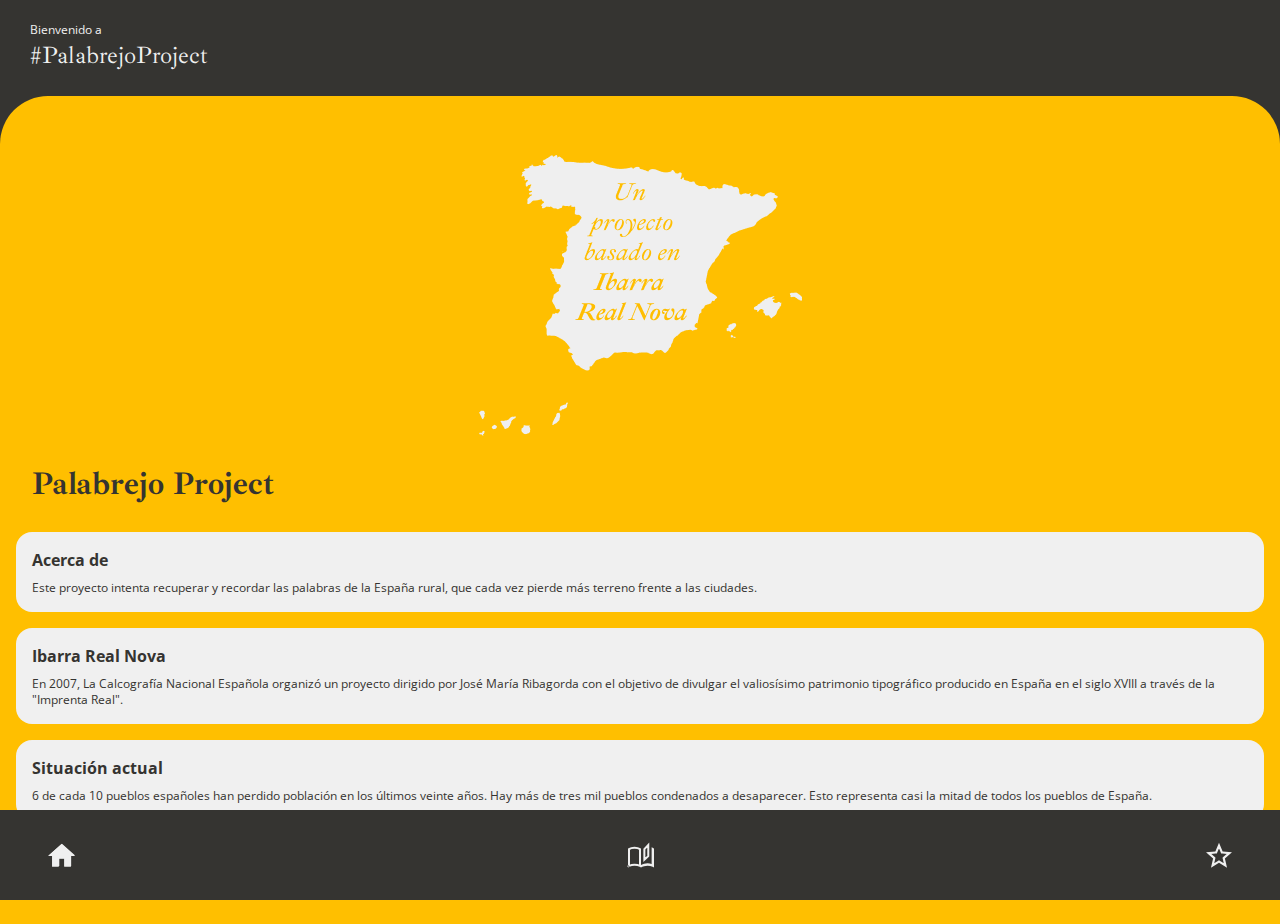
<file: DIDIWEBAPP2_FINAL_Alba_Frutos/Palabrejo project/home.html>
<!DOCTYPE html>
<html lang="es">

<head>
    <title>#PalabrejoProject</title> <!--título del documento -->

    <!-- enlace a  las hojas de estilo CSS externas -->
    <link rel="stylesheet" href="css/reset_meyer.css">
    <link rel="stylesheet" href="css/estilos_home.css">

    <!-- enlace a archivos de JavaScript externos -->
    <script src="script/template_navbar.js"></script>
</head>

<body> <!-- contenido visible de la página web -->
    <div class="contenedor"> <!-- div para el contenedor principal -->
        <div id="titulo-contenedor">
            <br><p>Bienvenido a</p>
            <br><h2>#PalabrejoProject</h2>
        </div>
        <div id="subtitulo-contenedor">
            <div class="mapa"> <!-- div para el mapa -->
                <img alt="mapa" src="img/mapa.png">
            </div>
            <div id="texto-subtitulo">
                <h1>Palabrejo Project</h1>
            </div>
        </div>
    </div>
    <div class="info-cards"> <!-- div para las tarjetas de información -->
        <div class="card"> <!-- div para cada tarjeta de informacion -->
            <h3>Acerca de</h3>
            <p>Este proyecto intenta recuperar y recordar las palabras de la España rural,
                que cada vez pierde más terreno frente a las ciudades.</p>
        </div>
        <div class="card">
            <h3>Ibarra Real Nova</h3>
            <p>En 2007, La Calcografía Nacional Española organizó un proyecto dirigido por
                José María Ribagorda con el objetivo de divulgar el valiosísimo patrimonio
                tipográfico producido en España en el siglo XVIII a través de la "Imprenta Real".</p>
        </div>
        <div class="card">
            <h3>Situación actual</h3>
            <p>6 de cada 10 pueblos españoles han perdido población en los últimos veinte años.
                Hay más de tres mil pueblos condenados a desaparecer. Esto representa casi la mitad
                de todos los pueblos de España.</p>
        </div>
    </div>
    <footer> <!-- pie de página para el documento -->
        <nav data-templating-href="navbar.html"></nav> <!-- define la navvegación del documento -->
    </footer>
</body>

</html>
</file>
<file: DIDIWEBAPP2_FINAL_Alba_Frutos/Palabrejo project/css/estilos_home.css>
@import url('https://fonts.googleapis.com/css2?family=Ibarra+Real+Nova:ital,wght@0,400..700;1,400..700&display=swap');
@import url('https://fonts.googleapis.com/css2?family=Open+Sans:ital,wght@0,300..800;1,300..800&display=swap');

/* ------------------------VARIABLES------------------------- */

:root {
    /* ------------------------TIPOGRAFÍAS------------------------- */
    --font-f-base: 'Ibarra Real Nova', serif;
    --font-f-text: 'Open Sans', sans-serif;
    --font-s-base: 12px;

    /* -------------------------COLORES------------------------- */
    --col-yellow: hsl(45, 100%, 50%);
    --col-blanco: hsl(0, 0%, 94%);
    --col-negro: hsl(45, 4%, 20%);
    }


body {
    display: grid;
    padding-top: 1em;
    font-family: var(--font-f-base);
    background-color: var(--col-negro);
    color: var(--col-blanco);
}

main {
    background-color: var(--col-blanco);
    display: inline-flex;
    flex-direction: column;
    align-items: flex-start;
    gap: 16px;
    padding: 16px;
}

/* -------------------------ESTILOS NAVBAR------------------------- */
.navbar {
    position: fixed;
    display: flex;
    height: auto;
    width: 100%;
    padding: 16px 32px;
    justify-content: space-between;
    align-items: center;
    z-index: 1;
    bottom: 0;

    background: var(--col-negro);
    box-shadow: 0px -1px 8px 0px rgba(--col-negro, 50%);
    
}

.navbar li{
    position: relative;
}

.icon {
    padding: 8px;
}

/* Estilos del icono superpuesto, que por defecto aparece oculto si no se corresponde con la página seleccionada */
.icon_overlay{
    position: absolute;
    top: 0;
    padding: 8px;
    opacity: 0;
    transition: opacity 0.2s ease;
    /*Se sube el z index para que quede sobre el otro icono*/
    z-index: 2;
}

/* Cuando se detecta que el usuario está en la página seleccionada, el icono superpuesto gana opacidad */
.icon_selected .icon_overlay{
    opacity: 1;
}

/* -------------------------ESTILOS CARD DE CADA PALABREJO------------------------- */
.card__palabrejo {
    display: flex;
    width: 362px;
    padding: 16px;
    flex-direction: column;
    justify-content: flex-end;
    align-items: flex-start;
    gap: 8px;
    border-radius: 32px;

    background-color: var(--col-negro);
    color: var(--col-blanco);
    font-family: var(--font-f-text);

    .card__info {
        display: flex;
        align-items: center;
        gap: 8px;
        align-self: stretch;
    }

    h3 {
        font-size: 1.2em;
        color: var(--col-yellow);
    }

    p {
        font-size: 0.6em;
        color: var(--col-blanco);
        width: 100%;
    }
}

#contenedor {
    height: 100vh; 
    overflow: hidden; /* Evita el desplazamiento vertical en toda la página */
}

#titulo-contenedor {
    font-size: var(--font-s-base);
    font-family: var(--font-f-text);
    position: absolute;
    width: 100%;
    display: flex;
    text-align: left;
    top: 0;
    left: 0; 
    line-height: 1.1em;
    flex-direction: column; 
    padding-top: 0.8em;
    padding-left: 2.5em; /* Añade margen a la izquierda */

    h2 {
        font-size: 24px;
        font-family: var(--font-f-base);
    }
}

#subtitulo-contenedor {
    display: flex;
    height: 100%;
    flex-direction: column;    
    background-color: var(--col-yellow); /* color de fondo del rectángulo */
    border-top-left-radius: 3em;
    border-top-right-radius: 3em;
    color: var(--col-negro);
    align-items: center;
    margin-top: 5em;
}


.info-cards {
    display: block;
    background-color: var(--col-yellow); 
    padding-bottom: 5.5em;
    padding-right: 2em; /*Añadido un padding izquierdo para separar las tarjetas del borde izquierdo */
}

/* -------------------------ESTILOS CARD DE LA HOME------------------------- */
.card {
    width: 100%;
    line-height: 300px;
    margin: 1em;
    border-radius: 1em;
    padding: 1em;
    background-color: var(--col-blanco);
    color: var(--col-negro);
    font-family: var(--font-f-text);
    
/* -------------------------TEXTOS CARD HOME------------------------- */
    h3 {
        font-family: var(--font-f-text);
        font-weight: 700;
        font-size: 16px;
        line-height: 24px;
        margin-bottom: 0.5em;
    }
    p {
        font-size: var(--font-s-base);
        line-height: 16px;
    }
}

/* -------------------------MAPA------------------------- */
#mapa {
    width: 323px;
    height: 339.65px;
    align-content: center;
    justify-content: center;
    padding: 10px;
}

#texto-subtitulo {
    text-align: left;
    width: 100%;
    font-weight: bold;
    padding-top: 2em;
    padding-bottom: 1em;
    padding-left: 2em;
    
    h1 {
        font-size: 32px;
    }
}


/* --------------------------------------PÁGINA DE ERROR-------------------------------- */

.contenedor_error{
    display: flex;
    flex-direction: column;
    align-items: center;
    gap: 24px;
    height: 100%;
    margin-top: 24px;
    height: 100%;

    h1 {
        font-size: 32px;
        font-weight: bold;
        font-family: var(--font-f-text);
    }
}

.casa-error {
    background-color: var(--col-blanco);
    border-radius: 100%;
    margin-top: 24px;
    margin-bottom: 16px;
    width: 280px;
}

.button{
    text-align: center;
    font-size: 16px;
    font-family: var(--font-f-text);
    font-weight: bold;
    padding-top: 0.8em;
    padding-bottom: 0.8em;
    background-color: var(--col-yellow);
    border-radius: 8px;
    width: 12em;

    a{
        color: var(--col-negro);
        text-decoration: none;
    }
}

.texto_error{
    text-align: center;
    margin-left: 32px;
    margin-right: 32px;
    margin-bottom: 64px;
    line-height: 24px;
}
</file>
